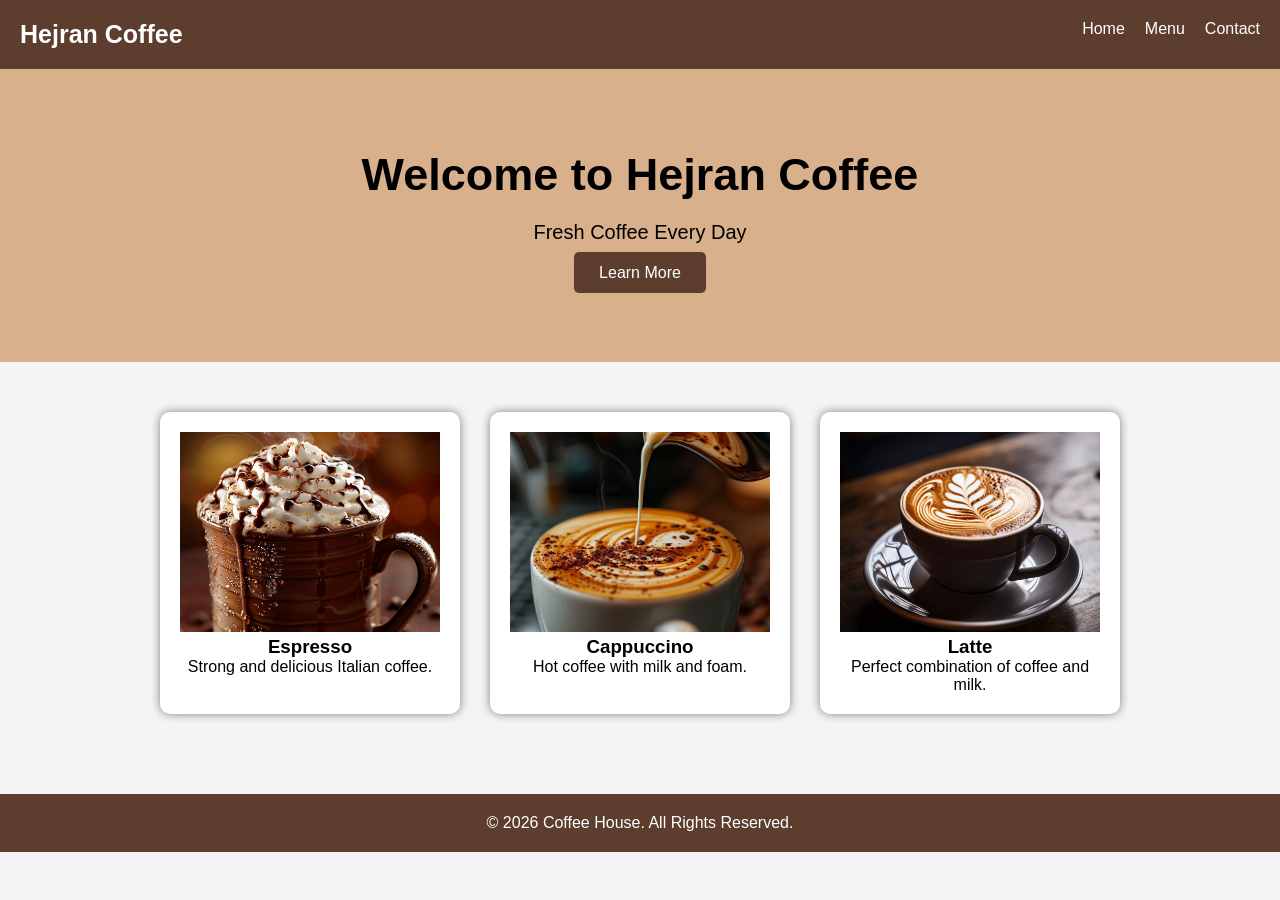
<file: index.html>
<!DOCTYPE html>
<html lang="en">
<head>
    <meta charset="UTF-8">
    <title>Hejran Coffee</title>
    <link rel="stylesheet" href="style.Css">
</head>
<body>

<header>
    <nav>
        <div class="logo">Hejran Coffee</div>

        <ul>
            <li><a href="index.html">Home</a ></li>
            <li><a href="menu.html">Menu</a ></li>
            <li><a href="contact.html">Contact</a ></li>
        </ul>
    </nav>
</header>

<section class="hero">
    <h1>Welcome to Hejran Coffee</h1>
    <p>Fresh Coffee Every Day</p >
    <a href="menu.html" class="btn">Learn More</a >
</section>

<section class="cards">

    <div class="card">
        <img src="StockCake-Decadent_Mocha_Delight-538320-standard.jpg" alt="Mocha-photo">
        <h3>Espresso</h3>
        <p>Strong and delicious Italian coffee.</p >
    </div>

    <div class="card">
        <img src="StockCake-Barista_Crafting_Cappuccino-314351-standard.jpg" alt="Cappuccino-photo">
        <h3>Cappuccino</h3>
        <p>Hot coffee with milk and foam.</p >
    </div>

    <div class="card">
        <img src="StockCake-Artistic_Latte_Coffee-85829-standard.jpg" alt="Latte-photo">
        <h3>Latte</h3>
        <p>Perfect combination of coffee and milk.</p >
    </div>

</section>

<footer>
    <p>© 2026 Coffee House. All Rights Reserved.</p >
</footer>

</body>
</html>
</file>
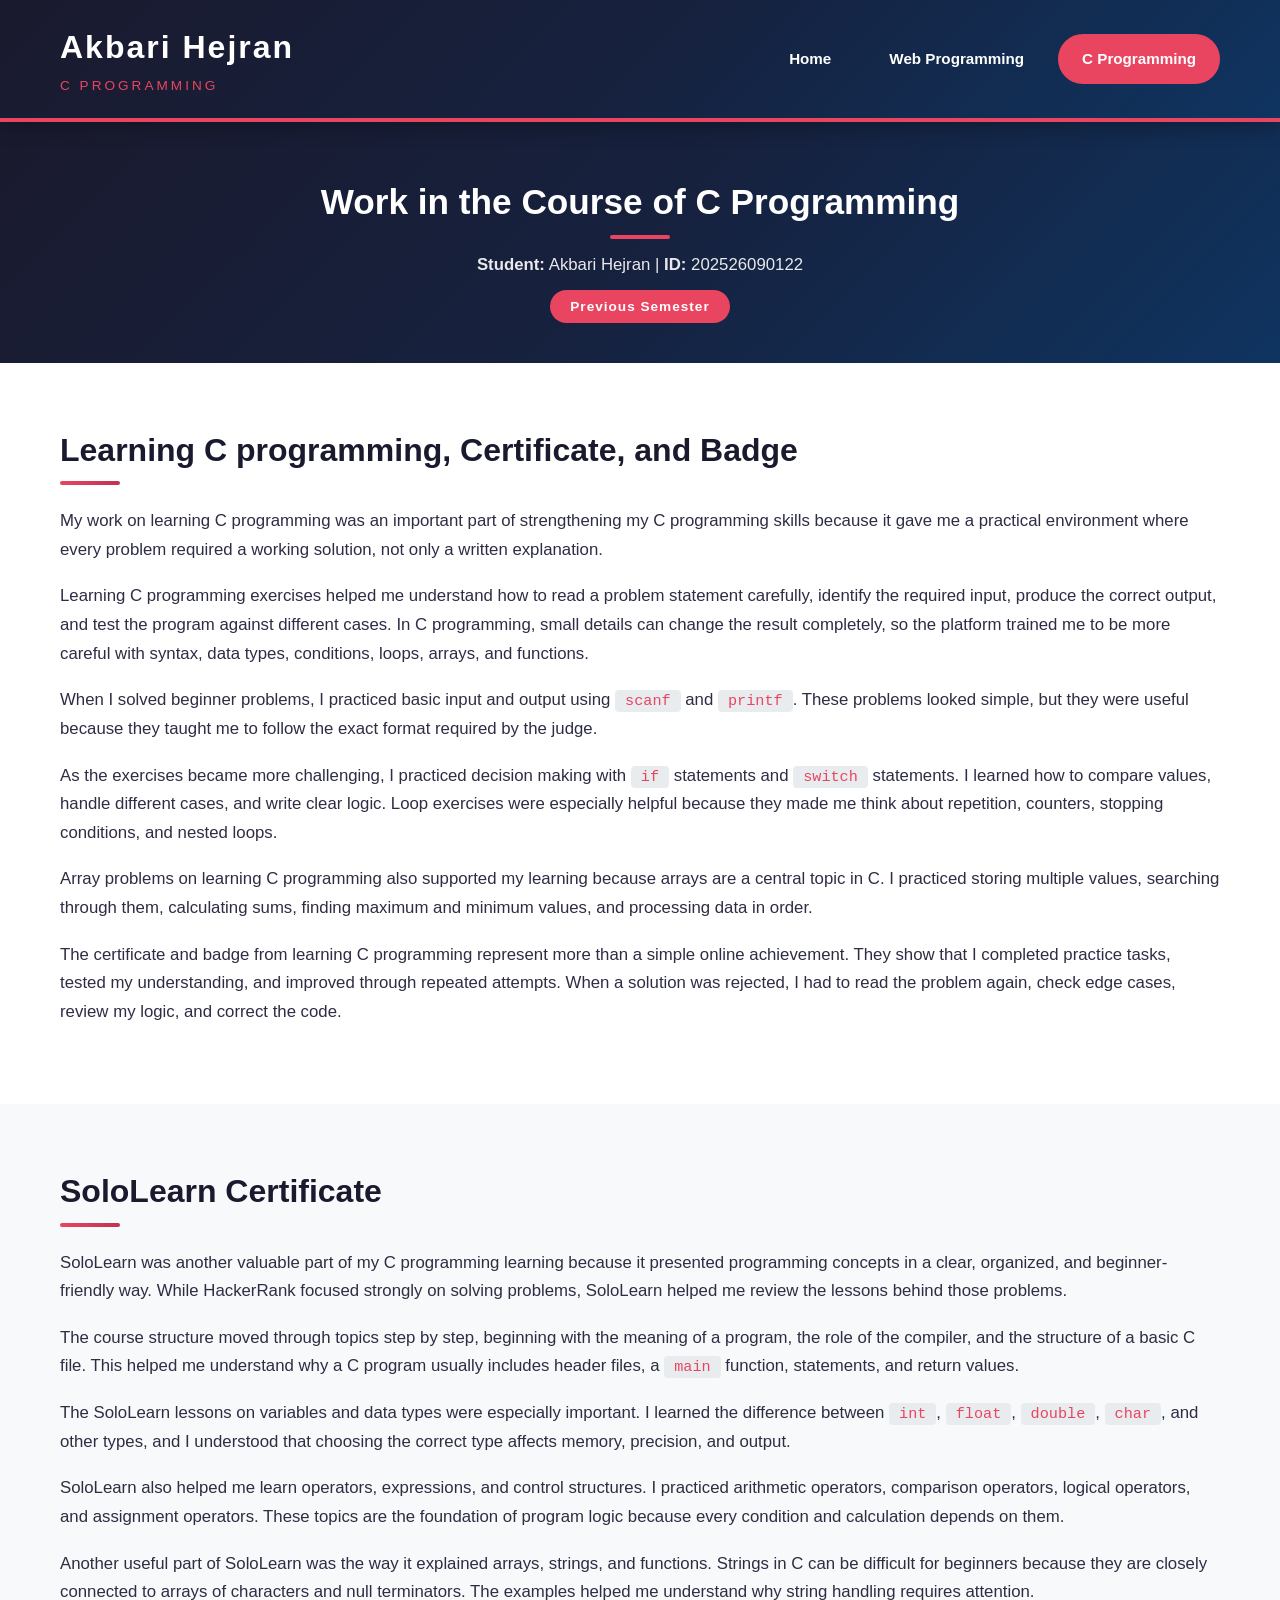
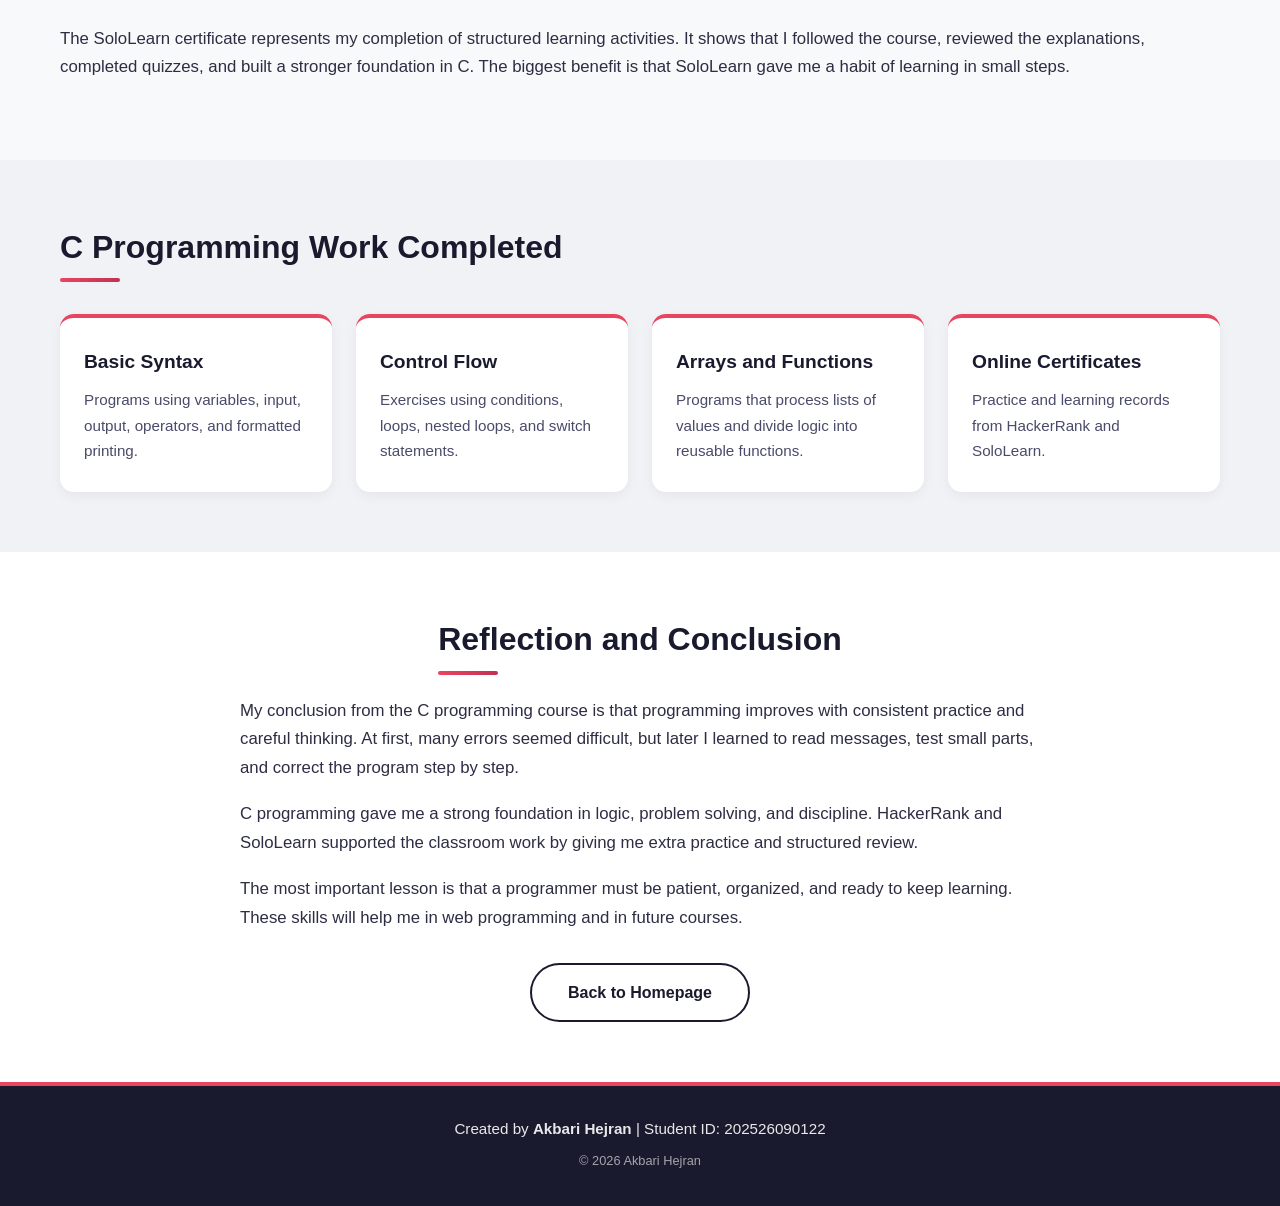
<file: C-programming.html>
<!DOCTYPE html>
<html lang="en">
<head>
    <meta charset="UTF-8">
    <meta name="viewport" content="width=device-width, initial-scale=1.0">
    <title>Akbari Hejran| C Programming</title>
    <link rel="stylesheet" href="style.css">
</head>
<body>

    <!-- ===== HEADER ===== -->
    <header>
        <div class="container header-container">
            <div class="logo">
                <h1>Akbari Hejran</h1>
                <p class="subtitle">C Programming</p >
            </div>
            <nav>
                <ul>
                    <li><a href=" index.html">Home</a ></li>
                    <li><a href="web-programming.html">Web Programming</a ></li>
                    <li><a href="C-programming.html" class="active">C Programming</a ></li>
                </ul>
            </nav>
        </div>
    </header>

    <!-- ===== MAIN CONTENT ===== -->
    <main>

        <!-- PAGE HEADER -->
        <section class="page-header">
            <div class="container">
                <h2>Work in the Course of C Programming</h2>
                <p class="student-info">
                    <strong>Student:</strong> Akbari Hejran
                    | <strong>ID:</strong> 202526090122
                </p >
                <p class="semester-note">Previous Semester</p >
            </div>
        </section>

        <!-- Learning C programming SECTION -->
        <section class="learn-c-programming">
            <div class="container">
                <h2>Learning C programming, Certificate, and Badge</h2>
                <div class="content-block">
                    <p>
                        My work on learning C programming was an important part of strengthening my C 
                        programming skills because it gave me a practical environment where 
                        every problem required a working solution, not only a written explanation.
                    </p >
                    <p>
                        Learning C programming exercises helped me understand how to read a problem statement 
                        carefully, identify the required input, produce the correct output, and 
                        test the program against different cases. In C programming, small details 
                        can change the result completely, so the platform trained me to be more 
                        careful with syntax, data types, conditions, loops, arrays, and functions.
                    </p >
                    <p>
                        When I solved beginner problems, I practiced basic input and output using 
                        <code>scanf</code> and <code>printf</code>. These problems looked simple, 
                        but they were useful because they taught me to follow the exact format 
                        required by the judge.
                    </p >
                    <p>
                        As the exercises became more challenging, I practiced decision making with 
                        <code>if</code> statements and <code>switch</code> statements. I learned 
                        how to compare values, handle different cases, and write clear logic. Loop 
                        exercises were especially helpful because they made me think about repetition, 
                        counters, stopping conditions, and nested loops.
                    </p >
                    <p>
                        Array problems on learning C programming also supported my learning because arrays are a 
                        central topic in C. I practiced storing multiple values, searching through them, 
                        calculating sums, finding maximum and minimum values, and processing data in order.
                    </p >
                    <p>
                        The certificate and badge from learning C programming represent more than a simple online 
                        achievement. They show that I completed practice tasks, tested my understanding, 
                        and improved through repeated attempts. When a solution was rejected, I had to 
                        read the problem again, check edge cases, review my logic, and correct the code.
                    </p >
                </div>
            </div>
        </section>

        <!-- SOLOLEARN SECTION -->
        <section class="sololearn">
            <div class="container">
                <h2>SoloLearn Certificate</h2>
                <div class="content-block">
                    <p>
                        SoloLearn was another valuable part of my C programming learning because it 
                        presented programming concepts in a clear, organized, and beginner-friendly way. 
                        While HackerRank focused strongly on solving problems, SoloLearn helped me 
                        review the lessons behind those problems.
                    </p >
                    <p>
                        The course structure moved through topics step by step, beginning with the 
                        meaning of a program, the role of the compiler, and the structure of a basic 
                        C file. This helped me understand why a C program usually includes header 
                        files, a <code>main</code> function, statements, and return values.
                    </p >
                    <p>
                        The SoloLearn lessons on variables and data types were especially important. 
                        I learned the difference between <code>int</code>, <code>float</code>, 
                        <code>double</code>, <code>char</code>, and other types, and I understood 
                        that choosing the correct type affects memory, precision, and output.
                    </p >
                    <p>
                        SoloLearn also helped me learn operators, expressions, and control structures. 
                        I practiced arithmetic operators, comparison operators, logical operators, and 
                        assignment operators. These topics are the foundation of program logic because 
                        every condition and calculation depends on them.
                    </p >
                    <p>
                        Another useful part of SoloLearn was the way it explained arrays, strings, and 
                        functions. Strings in C can be difficult for beginners because they are closely 
                        connected to arrays of characters and null terminators. The examples helped me 
                        understand why string handling requires attention.
                    </p >
                    <p>
                        The SoloLearn certificate represents my completion of structured learning 
                        activities. It shows that I followed the course, reviewed the explanations, 
                        completed quizzes, and built a stronger foundation in C. The biggest benefit 
                        is that SoloLearn gave me a habit of learning in small steps.
                    </p >
                </div>
            </div>
        </section>

        <!-- COURSE TOPICS -->
        <section class="course-topics">
            <div class="container">
                <h2>C Programming Work Completed</h2>
                <div class="topics-grid">
                    <div class="topic-card">
                        <h3>Basic Syntax</h3>
                        <p>Programs using variables, input, output, operators, and formatted printing.</p >
                    </div>
                    <div class="topic-card">
                        <h3>Control Flow</h3>
                        <p>Exercises using conditions, loops, nested loops, and switch statements.</p >
                    </div>
                    <div class="topic-card">
                        <h3>Arrays and Functions</h3>
                        <p>Programs that process lists of values and divide logic into reusable functions.</p >
                    </div>
                    <div class="topic-card">
                        <h3>Online Certificates</h3>
                        <p>Practice and learning records from HackerRank and SoloLearn.</p >
                    </div>
                </div>
            </div>
        </section>

        <!-- REFLECTION -->
        <section class="reflection">
            <div class="container">
                <h2>Reflection and Conclusion</h2>
                <div class="content-block">
                    <p>
                        My conclusion from the C programming course is that programming improves with 
                        consistent practice and careful thinking. At first, many errors seemed difficult, 
                        but later I learned to read messages, test small parts, and correct the program 
                        step by step.
                    </p >
                    <p>
                        C programming gave me a strong foundation in logic, problem solving, and 
                        discipline. HackerRank and SoloLearn supported the classroom work by giving me 
                        extra practice and structured review.
                    </p >
                    <p>
                        The most important lesson is that a programmer must be patient, organized, and 
                        ready to keep learning. These skills will help me in web programming and in 
                        future courses.
                    </p >
                </div>
                <a href="index.html" class="btn btn-secondary">Back to Homepage</a >
            </div>
        </section>

    </main>

    <!-- ===== FOOTER ===== -->
    <footer>
        <div class="container">
            <p>
                Created by <strong>Akbari Hejran</strong> 
                | Student ID: 202526090122
            </p >
            <p class="footer-small">&copy; 2026 Akbari Hejran</p >
        </div>
    </footer>

</body>
</html>
</file>
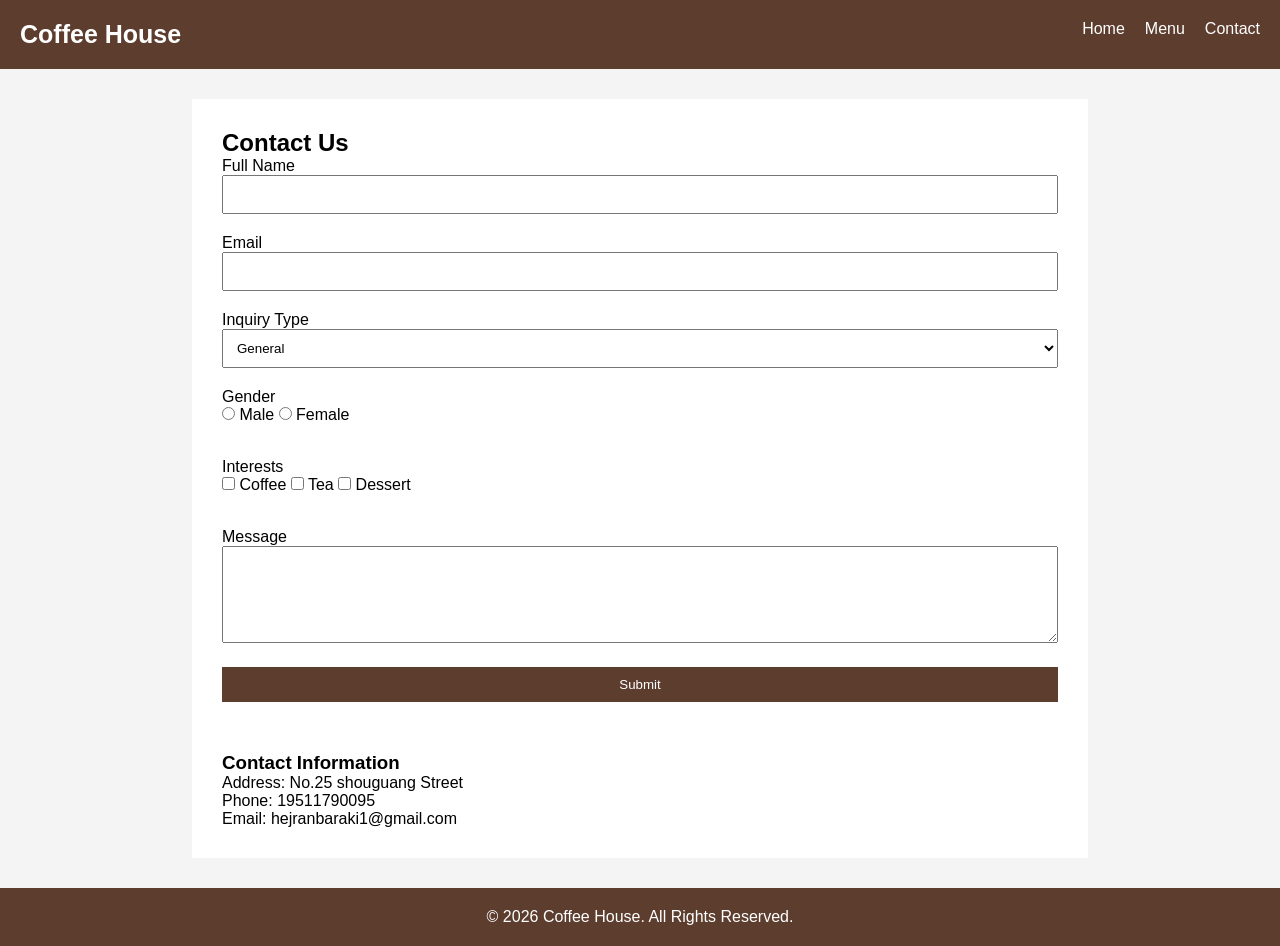
<file: contact.html>
<!DOCTYPE html>
<html lang="en">
<head>
    <meta charset="UTF-8">
    <title>Contact</title>
    <link rel="stylesheet" href="style.Css">
</head>
<body>

<header>
    <nav>
        <div class="logo">Coffee House</div>

        <ul>
            <li><a href="index.html">Home</a ></li>
            <li><a href="menu.html">Menu</a ></li>
            <li><a href="contact.html">Contact</a ></li>
        </ul>
    </nav>
</header>

<div class="contact-container">

<h2>Contact Us</h2>

<form>

<label>Full Name</label>
<input type="text">

<label>Email</label>
<input type="email">

<label>Inquiry Type</label>
<select>
    <option>General</option>
    <option>Order</option>
    <option>Complaint</option>
</select>

<label>Gender</label><br>

<input type="radio" name="gender"> Male
<input type="radio" name="gender"> Female

<br><br>

<label>Interests</label><br>

<input type="checkbox"> Coffee
<input type="checkbox"> Tea
<input type="checkbox"> Dessert

<br><br>

<label>Message</label>
<textarea rows="5"></textarea>

<input type="submit" value="Submit">

</form>

<div class="info">
    <h3>Contact Information</h3>
    <p>Address: No.25 shouguang Street</p >
    <p>Phone: 19511790095</p >
    <p>Email: hejranbaraki1@gmail.com</p >
</div>

</div>

<footer>
    <p>© 2026 Coffee House. All Rights Reserved.</p >
</footer>

</body>
</html>
</file>
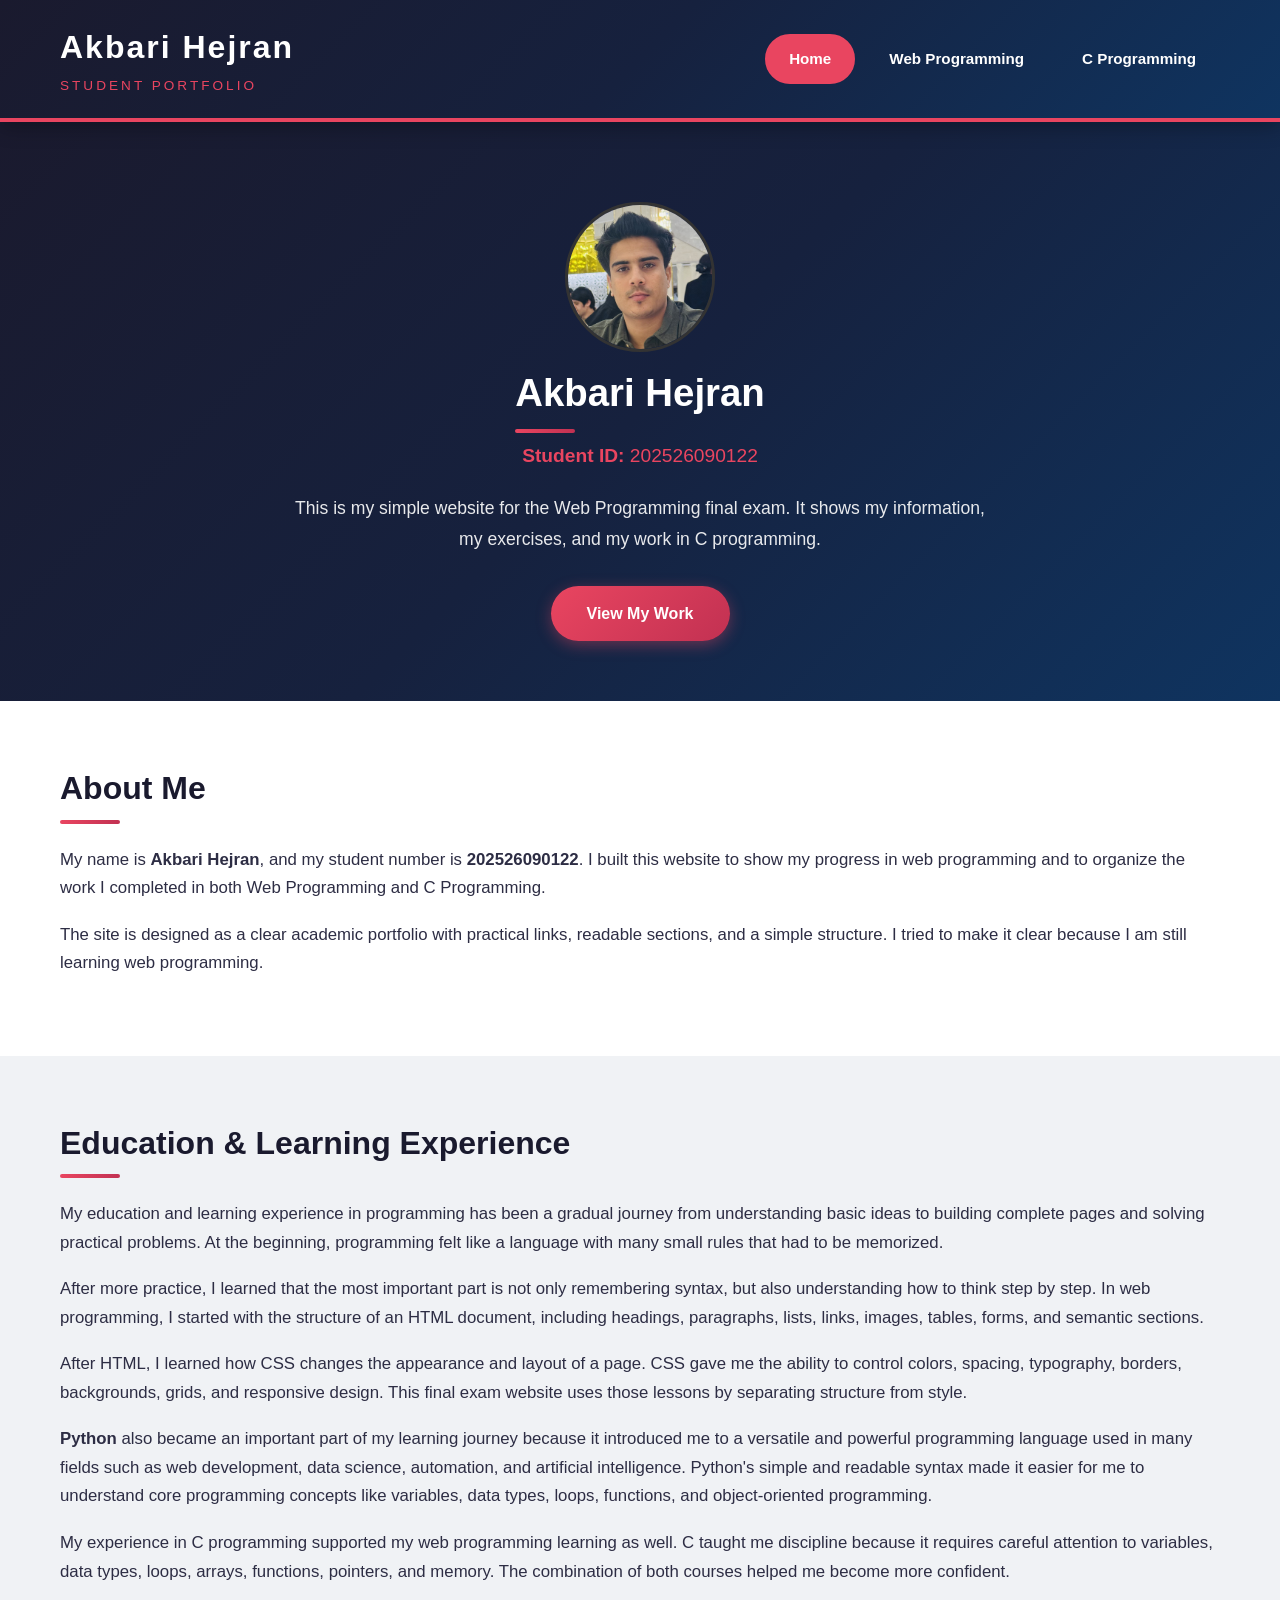
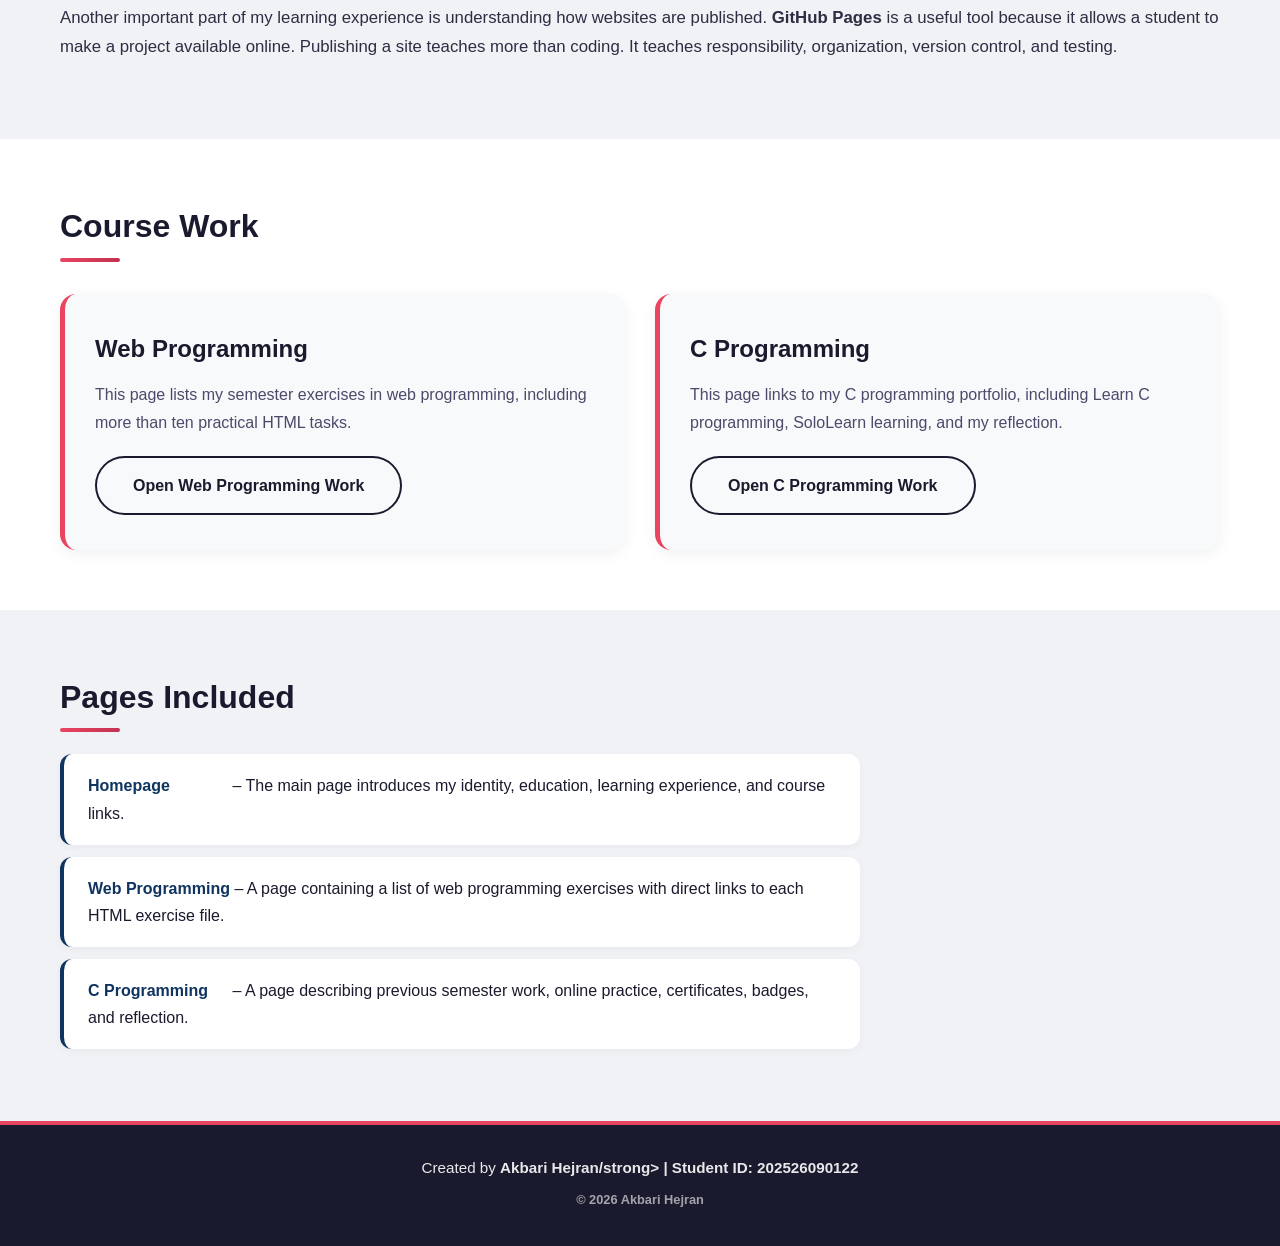
<file: h.html>
<!DOCTYPE html>
<html lang="en">
<head>
    <meta charset="UTF-8">
    <meta name="viewport" content="width=device-width, initial-scale=1.0">
    <title>AL-RAGAWI | Home</title>
    <link rel="stylesheet" href="style.css">
</head>
<body>

    <!-- ===== HEADER ===== -->
    <header>
        <div class="container header-container">
            <div class="logo">
                <h1>Akbari Hejran</h1>
                <p class="subtitle">Student Portfolio</p >
            </div>
            <nav>
                <ul>
                    <li><a href="index.html" class="active">Home</a ></li>
                    <li><a href="web-programming.html">Web Programming</a ></li>
                    <li><a href="c-programming.html">C Programming</a ></li>
                </ul>
            </nav>
        </div>
    </header>

    <!-- ===== MAIN CONTENT ===== -->
    <main>

        <!-- HERO SECTION -->
        <section class="hero">
            <div class="container">
                <div class="hero-content">
                   <div> <img src="IMG_8606.JPG" class="profile-photo" alt="Akbari-photo"></div> 
                    <h2 class="myName-color">Akbari Hejran</h2>
                    <p class="student-id"><strong>Student ID:</strong> 202526090122</p >
                    <p class="hero-description">
                        This is my simple website for the Web Programming final exam. 
                        It shows my information, my exercises, and my work in C programming.
                    </p >
                    <a href="web-programming.html" class="btn btn-primary">View My Work</a >
                </div>
            </div>
        </section>

        <!-- ABOUT ME SECTION -->
        <section class="about">
            <div class="container">
                <h2>About Me</h2>
                <div class="about-content">
                    <p>
                        My name is <strong>Akbari Hejran</strong>, 
                        and my student number is <strong>202526090122</strong>. I built this 
                        website to show my progress in web programming and to organize the work 
                        I completed in both Web Programming and C Programming.
                    </p >
                    <p>
                        The site is designed as a clear academic portfolio with practical links, 
                        readable sections, and a simple structure. I tried to make it clear 
                        because I am still learning web programming.
                    </p >
                </div>
            </div>
        </section>

        <!-- LEARNING JOURNEY SECTION -->
        <section class="learning-journey">
            <div class="container">
                <h2>Education &amp; Learning Experience</h2>
                <div class="journey-content">
                    <p>
                        My education and learning experience in programming has been a gradual 
                        journey from understanding basic ideas to building complete pages and 
                        solving practical problems. At the beginning, programming felt like a 
                        language with many small rules that had to be memorized.
                    </p >
                    <p>
                        After more practice, I learned that the most important part is not only 
                        remembering syntax, but also understanding how to think step by step. 
                        In web programming, I started with the structure of an HTML document, 
                        including headings, paragraphs, lists, links, images, tables, forms, 
                        and semantic sections.
                    </p >
                    <p>
                        After HTML, I learned how CSS changes the appearance and layout of a page. 
                        CSS gave me the ability to control colors, spacing, typography, borders, 
                        backgrounds, grids, and responsive design. This final exam website uses 
                        those lessons by separating structure from style.
                    </p >
                        
                    <p><strong>Python</strong> also became an important part of my learning 
                       journey because it introduced me to a versatile and powerful programming 
                       language used in many fields such as web development, data science, 
                       automation, and artificial intelligence. Python's simple and readable 
                       syntax made it easier for me to understand core programming concepts 
                       like variables, data types, loops, functions, and object-oriented 
                       programming.
                    </p >
                    
                    <p>
                        My experience in C programming supported my web programming learning as well. 
                        C taught me discipline because it requires careful attention to variables, 
                        data types, loops, arrays, functions, pointers, and memory. The combination 
                        of both courses helped me become more confident.
                    </p >
                    <p>
                        Another important part of my learning experience is understanding how 
                        websites are published. <strong>GitHub Pages</strong> is a useful tool 
                        because it allows a student to make a project available online. Publishing 
                        a site teaches more than coding. It teaches responsibility, organization, 
                        version control, and testing.
                    </p >
                </div>
            </div>
        </section>

        <!-- COURSE WORK CARDS -->
        <section class="course-work">
            <div class="container">
                <h2>Course Work</h2>
                <div class="cards-grid">
                    <!-- Web Programming Card -->
                    <div class="card">
                        <h3>Web Programming</h3>
                        <p>
                            This page lists my semester exercises in web programming, 
                            including more than ten practical HTML tasks.
                        </p >
                        <a href="web-programming.html" class="btn btn-secondary">Open Web Programming Work</a >
                    </div>
                    <!-- C Programming Card -->
                    <div class="card">
                        <h3>C Programming</h3>
                        <p>
                            This page links to my C programming portfolio, including 
                            Learn C programming, SoloLearn learning, and my reflection.
                        </p >
                        <a href="c-programming.html" class="btn btn-secondary">Open C Programming Work</a >
                    </div>
                </div>
            </div>
        </section>

        <!-- WEBSITE STRUCTURE -->
        <section class="site-structure">
            <div class="container">
                <h2>Pages Included</h2>
                <ul class="structure-list">
                    <li>
                        <strong>Homepage</strong> – The main page introduces my identity, 
                        education, learning experience, and course links.
                    </li>
                    <li>
                        <strong>Web Programming</strong> – A page containing a list of 
                        web programming exercises with direct links to each HTML exercise file.
                    </li>
                    <li>
                        <strong>C Programming</strong> – A page describing previous semester 
                        work, online practice, certificates, badges, and reflection.
                    </li>
                </ul>
            </div>
        </section>

    </main>

    <!-- ===== FOOTER ===== -->
    <footer>
        <div class="container">
            <p>
                Created by <strong>Akbari Hejran/strong> 
                | Student ID: 202526090122
            </p >
            <p class="footer-small">&copy; 2026 Akbari Hejran</p >
        </div>
    </footer>

</body>
</html>
</file>
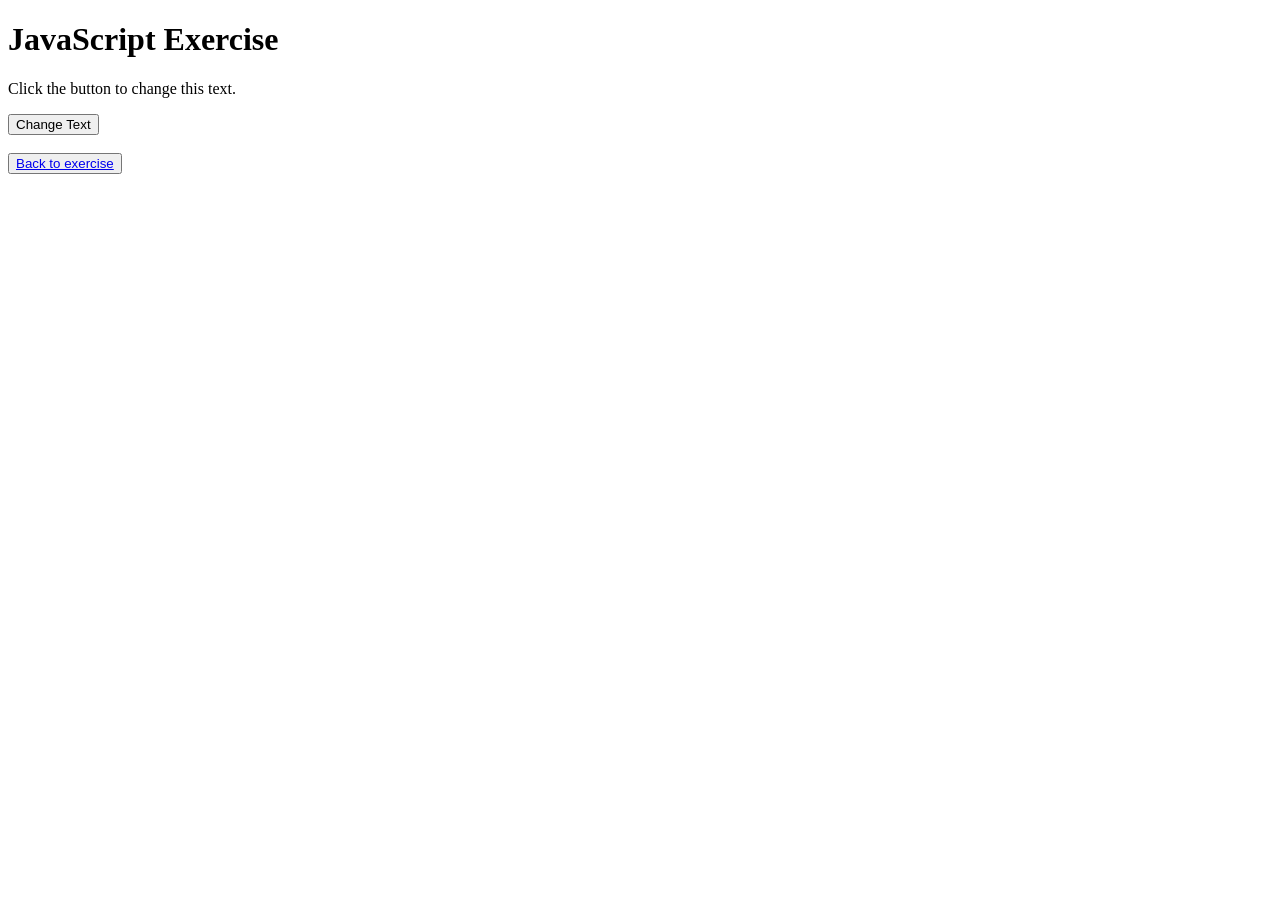
<file: javascript.html>
<!DOCTYPE html>
<html lang="en">
<head>
  <meta charset="UTF-8">
  <meta name="viewport" content="width=device-width, initial-scale=1.0">
  <title>JavaScript Exercise</title>
</head>
<body>
  <h1>JavaScript Exercise</h1>
  <p>Click the button to change this text.</p >
  <button id="changeTextBtn">Change Text</button>
  <br><br>
  
  <button><a href="web-programming.html" class="btn btn-secondary">Back to exercise</a ></button>
  
  
  <script>
    const textElement = document.querySelector('p');
    const changeBtn = document.getElementById('changeTextBtn');

    const messages = [
      "JavaScript changed the page content.",
      "Click the button to change this text.",
      "You clicked! Text updated.",
      "Hello from JavaScript",
      "Dynamic content — live!",
      "JavaScript in action"
    ];

    changeBtn.addEventListener('click', function() {
      const currentText = textElement.textContent;
      let newText;
      do {
        const randomIndex = Math.floor(Math.random() * messages.length);
        newText = messages[randomIndex];
      } while (newText === currentText && messages.length > 1);
      textElement.textContent = newText;
    });
  </script>
</body>
</html>
</file>
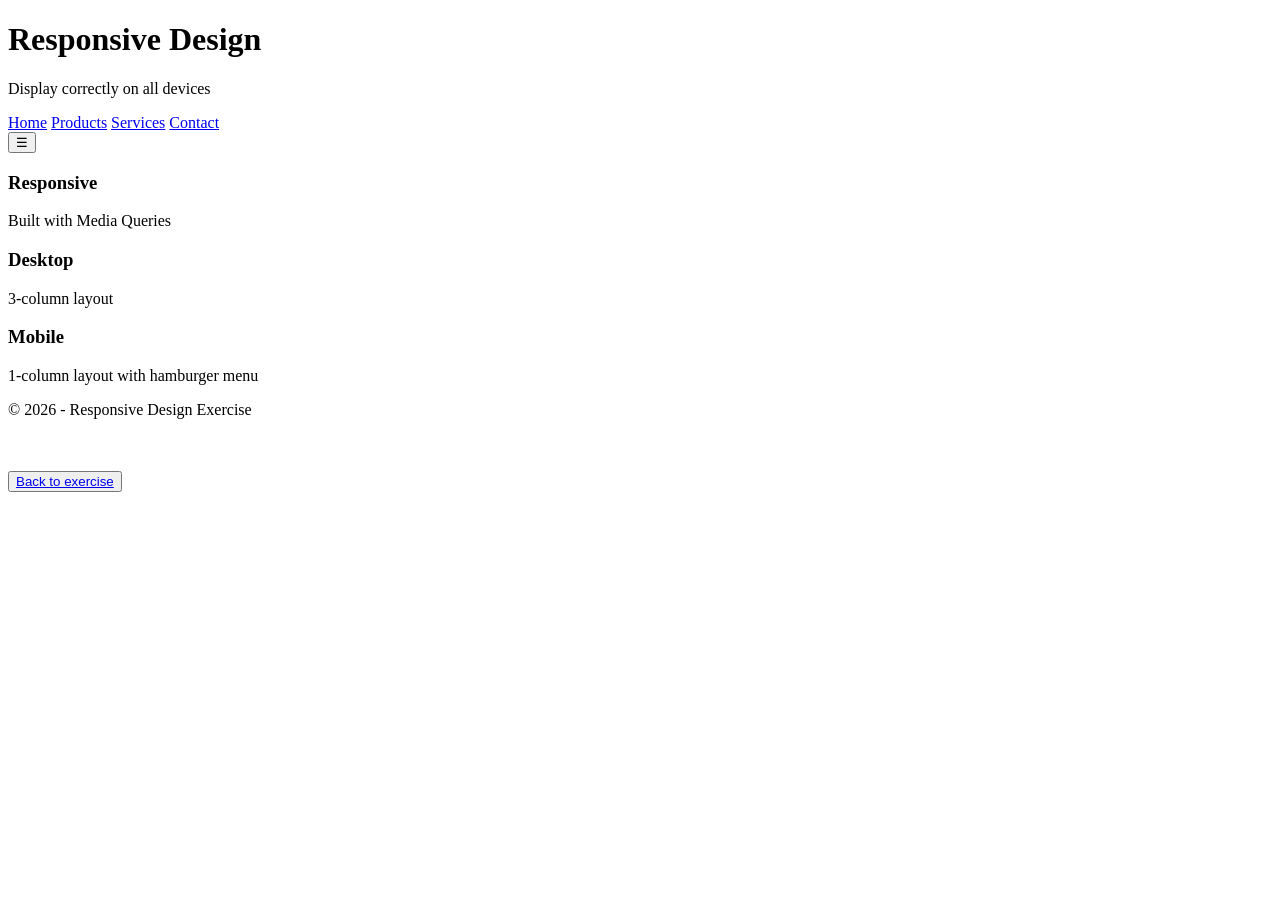
<file: Responsive design.html>
<!DOCTYPE html>
<html lang="en">
<head>
    <meta charset="UTF-8">
    <meta name="viewport" content="width=device-width, initial-scale=1.0">
    <title>Responsive Design</title>
</head>
<body>
    <header>
        <h1> Responsive Design</h1>
        <p>Display correctly on all devices</p >
    </header>

    <nav>
        <div id="menu">
            <a href=" ">Home</a >
            <a href="#">Products</a >
            <a href="#">Services</a >
            <a href="#">Contact</a >
        </div>
        <button onclick="document.getElementById('menu').classList.toggle('show')">☰</button>
    </nav>

    <div class="cards">
        <div>
            <h3> Responsive</h3>
            <p>Built with Media Queries</p >
        </div>
        <div>
            <h3>Desktop</h3>
            <p>3-column layout</p >
        </div>
        <div>
            <h3>Mobile</h3>
            <p>1-column layout with hamburger menu</p >
        </div>
    </div>

    <footer>
        <p>© 2026 - Responsive Design Exercise</p >
    </footer>
</body>
</html>  <br> <br>

<button><a href="web-programming.html" class="btn btn-secondary">Back to exercise</a ></button>
</file>
<file: style.Css>
*{
    margin:0;
    padding:0;
    box-sizing:border-box;
    font-family:Arial;
}

body{
    background:#f4f4f4;
}

nav{
    background:#5c3d2e;
    color:white;
    display:flex;
    justify-content:space-between;
    padding:20px;
}

.logo{
    font-size:25px;
    font-weight:bold;
}

nav ul{
    display:flex;
    list-style:none;
}

nav ul li{
    margin-left:20px;
}

nav a{
    color:white;
    text-decoration:none;
}

.hero{
    text-align:center;
    padding:80px;
    background:#d9b08c;
}

.hero h1{
    font-size:45px;
}

.hero p{
    margin:20px;
    font-size:20px;
}

.btn{
    background:#5c3d2e;
    color:white;
    padding:12px 25px;
    text-decoration:none;
    border-radius:5px;
}

.cards{
    display:flex;
    justify-content:center;
    gap:30px;
    padding:50px;
}

.card{
    background:white;
    width:300px;
    padding:20px;
    text-align:center;
    border-radius:10px;
    box-shadow:0 0 10px gray;
}

.card img{
    width:100%;
    height:200px;
    object-fit:cover;
}

.container{
    display:flex;
    padding:40px;
}

aside{
    width:25%;
    background:white;
    padding:20px;
}

aside ul{
    list-style:none;
}

aside li{
    padding:10px;
}

main{
    width:75%;
    background:white;
    padding:20px;
    margin-left:20px;
}

.content-box{
    display:flex;
    gap:20px;
    margin:20px 0;
}

.content-box img{
    width:250px;
}

table{
    width:100%;
    border-collapse:collapse;
}

table,th,td{
    border:1px solid black;
}

th,td{
    padding:15px;
    text-align:center;
}

.contact-container{
    width:70%;
    margin:auto;
    background:white;
    padding:30px;
    margin-top:30px;
}

input,
select,
textarea{
    width:100%;
    padding:10px;
    margin-bottom:20px;
}

input[type="radio"],
input[type="checkbox"]{
    width:auto;
}

input[type="submit"]{
    background:#5c3d2e;
    color:white;
    border:none;
    cursor:pointer;
}

.info{
    margin-top:30px;
}

footer{
    background:#5c3d2e;
    color:white;
    text-align:center;
    padding:20px;
    margin-top:30px;
}
</file>
<file: style.css>
/* ============================================
   RESET & BASE STYLES
   ============================================ */
* {
    margin: 0;
    padding: 0;
    box-sizing: border-box;
}

html {
    scroll-behavior: smooth;
}

body {
    font-family: 'Segoe UI', Tahoma, Geneva, Verdana, sans-serif;
    font-size: 16px;
    line-height: 1.7;
    color: #1a1a2e;
    background-color: #f8f9fa;
}

/* ============================================
   CONTAINER
   ============================================ */
.container {
    max-width: 1200px;
    margin: 0 auto;
    padding: 0 20px;
}

/* ============================================
   HEADER / NAVIGATION
   ============================================ */
header {
    background: linear-gradient(135deg, #1a1a2e 0%, #16213e 50%, #0f3460 100%);
    color: #ffffff;
    padding: 20px 0;
    border-bottom: 4px solid #e94560;
    position: sticky;
    top: 0;
    z-index: 1000;
    box-shadow: 0 4px 20px rgba(0, 0, 0, 0.3);
}

.header-container {
    display: flex;
    justify-content: space-between;
    align-items: center;
    flex-wrap: wrap;
}

.logo h1 {
    font-size: 2rem;
    font-weight: 700;
    letter-spacing: 2px;
    color: #ffffff;
}

.logo .subtitle {
    font-size: 0.85rem;
    color: #e94560;
    letter-spacing: 3px;
    text-transform: uppercase;
    font-weight: 300;
}

nav ul {
    list-style: none;
    display: flex;
    gap: 10px;
    flex-wrap: wrap;
}

nav ul li a {
    display: inline-block;
    padding: 10px 22px;
    color: #ffffff;
    text-decoration: none;
    font-weight: 600;
    font-size: 0.95rem;
    border-radius: 30px;
    transition: all 0.3s ease;
    border: 2px solid transparent;
}

nav ul li a:hover {
    background-color: rgba(233, 69, 96, 0.2);
    border-color: #e94560;
    transform: translateY(-2px);
}

nav ul li a.active {
    background-color: #e94560;
    border-color: #e94560;
    color: #ffffff;
}

/* ============================================
   BUTTONS
   ============================================ */
.btn {
    display: inline-block;
    padding: 14px 36px;
    border-radius: 30px;
    text-decoration: none;
    font-weight: 700;
    font-size: 1rem;
    transition: all 0.3s ease;
    border: none;
    cursor: pointer;
}

.btn-primary {
    background: linear-gradient(135deg, #e94560, #c23152);
    color: #ffffff;
    box-shadow: 0 4px 15px rgba(233, 69, 96, 0.4);
}

.btn-primary:hover {
    transform: translateY(-3px);
    box-shadow: 0 8px 30px rgba(233, 69, 96, 0.5);
}

.btn-secondary {
    background: transparent;
    color: #1a1a2e;
    border: 2px solid #1a1a2e;
}

.btn-secondary:hover {
    background: #1a1a2e;
    color: #ffffff;
    transform: translateY(-3px);
}

/* ============================================
   HERO SECTION (Homepage)
   ============================================ */
.hero {
    background: linear-gradient(135deg, #1a1a2e 0%, #16213e 50%, #0f3460 100%);
    color: #ffffff;
    padding: 80px 0 60px 0;
    text-align:center ;
}
.profile-photo{
    width: 150px;
    height: 150px;
    border-radius: 50%;
    object-fit: cover;
    border: 3px solid #333;
    
}


.hero h2 {
    font-size: 2.4rem;
    font-weight: 700;
    margin-bottom: 15px;
    
}
.myName-color{
    color: white;
}

.hero .student-id {
    font-size: 1.2rem;
    color: #e94560;
    margin-bottom: 20px;
}
.hero-description {
    max-width: 700px;
    margin: 0 auto 30px auto;
    font-size: 1.1rem;
    opacity: 0.9;
    line-height: 1.8;
}


/* ============================================
   SECTION HEADINGS
   ============================================ */
section {
    padding: 60px 0;
}

section h2 {
    font-size: 2rem;
    font-weight: 700;
    color: #1a1a2e;
    margin-bottom: 30px;
    position: relative;
    display: inline-block;
}

section h2::after {
    content: '';
    position: absolute;
    bottom: -8px;
    left: 0;
    width: 60px;
    height: 4px;
    background: linear-gradient(90deg, #e94560, #c23152);
    border-radius: 2px;
}

/* ============================================
   ABOUT / LEARNING JOURNEY
   ============================================ */
.about {
    background-color: #ffffff;
}

.about-content p,
.journey-content p {
    margin-bottom: 18px;
    font-size: 1.05rem;
    color: #2d2d44;
}

.learning-journey {
    background-color: #f0f2f5;
}

/* ============================================
   COURSE WORK CARDS
   ============================================ */
.course-work {
    background-color: #ffffff;
}

.cards-grid {
    display: grid;
    grid-template-columns: repeat(auto-fit, minmax(280px, 1fr));
    gap: 30px;
    margin-top: 10px;
}

.card {
    background: #f8f9fa;
    padding: 35px 30px;
    border-radius: 16px;
    border-left: 5px solid #e94560;
    box-shadow: 0 4px 15px rgba(0, 0, 0, 0.06);
    transition: all 0.3s ease;
}

.card:hover {
    transform: translateY(-6px);
    box-shadow: 0 12px 40px rgba(0, 0, 0, 0.1);
}

.card h3 {
    font-size: 1.5rem;
    color: #1a1a2e;
    margin-bottom: 12px;
}

.card p {
    color: #4a4a6a;
    margin-bottom: 20px;
}

/* ============================================
   SITE STRUCTURE
   ============================================ */
.site-structure {
    background-color: #f0f2f5;
}

.structure-list {
    list-style: none;
    padding: 0;
    max-width: 800px;
}

.structure-list li {
    padding: 18px 24px;
    margin-bottom: 12px;
    background: #ffffff;
    border-radius: 12px;
    border-left: 4px solid #0f3460;
    box-shadow: 0 2px 8px rgba(0, 0, 0, 0.04);
}

.structure-list li strong {
    color: #0f3460;
    display: inline-block;
    min-width: 140px;
}

/* ============================================
   PAGE HEADER (subpages)
   ============================================ */
.page-header {
    background: linear-gradient(135deg, #1a1a2e 0%, #16213e 50%, #0f3460 100%);
    color: #ffffff;
    padding: 50px 0 40px 0;
    text-align: center;
}

.page-header h2 {
    color: #ffffff;
    font-size: 2.2rem;
    margin-bottom: 10px;
}

.page-header h2::after {
    background: #e94560;
    left: 50%;
    transform: translateX(-50%);
}

.page-header .student-info {
    font-size: 1.05rem;
    opacity: 0.9;
    margin-top: 10px;
}

.page-header .semester-note {
    display: inline-block;
    background: #e94560;
    padding: 5px 20px;
    border-radius: 20px;
    font-size: 0.85rem;
    margin-top: 10px;
    font-weight: 600;
    letter-spacing: 1px;
}

/* ============================================
   EXERCISE LIST (Web Programming)
   ============================================ */
.exercises {
    background-color: #ffffff;
}

.exercise-list {
    list-style: none;
    padding: 0;
    max-width: 800px;
}

.exercise-list li {
    padding: 16px 20px;
    margin-bottom: 10px;
    background: #f8f9fa;
    border-radius: 10px;
    border: 1px solid #e9ecef;
    transition: all 0.2s ease;
    font-size: 1.05rem;
}

.exercise-list li:hover {
    background: #f0f2f5;
    border-color: #e94560;
    transform: translateX(6px);
}

.exercise-list li strong {
    color: #0f3460;
    display: inline-block;
    min-width: 200px;
}

/* ============================================
   SUMMARY
   ============================================ */
.summary {
    background-color: #f0f2f5;
    text-align: center;
}

.summary p {
    max-width: 700px;
    margin: 0 auto 30px auto;
    font-size: 1.05rem;
}

/* ============================================
   C PROGRAMMING PAGES
   ============================================ */
.learn-c-programming,
.sololearn,
.reflection {
    background-color: #ffffff;
}

.sololearn {
    background-color: #f8f9fa;
}

.content-block p {
    margin-bottom: 18px;
    font-size: 1.05rem;
    color: #2d2d44;
}

.content-block code {
    background: #e9ecef;
    padding: 2px 10px;
    border-radius: 4px;
    font-family: 'Courier New', monospace;
    font-size: 0.95rem;
    color: #e94560;
}

/* ============================================
   TOPICS GRID (C Programming)
   ============================================ */
.course-topics {
    background-color: #f0f2f5;
}

.topics-grid {
    display: grid;
    grid-template-columns: repeat(auto-fit, minmax(240px, 1fr));
    gap: 24px;
    margin-top: 10px;
}

.topic-card {
    background: #ffffff;
    padding: 28px 24px;
    border-radius: 14px;
    box-shadow: 0 4px 12px rgba(0, 0, 0, 0.05);
    border-top: 4px solid #e94560;
    transition: all 0.3s ease;
}

.topic-card:hover {
    transform: translateY(-4px);
    box-shadow: 0 10px 30px rgba(0, 0, 0, 0.08);
}

.topic-card h3 {
    font-size: 1.2rem;
    color: #1a1a2e;
    margin-bottom: 8px;
}

.topic-card p {
    color: #4a4a6a;
    font-size: 0.95rem;
}

/* ============================================
   REFLECTION
   ============================================ */
.reflection {
    background-color: #ffffff;
    text-align: center;
}

.reflection .content-block {
    text-align: left;
    max-width: 800px;
    margin: 0 auto 30px auto;
}

/* ============================================
   FOOTER
   ============================================ */
footer {
    background: #1a1a2e;
    color: #ffffff;
    padding: 30px 0;
    text-align: center;
    border-top: 4px solid #e94560;
}

footer p {
    margin-bottom: 5px;
    font-size: 0.95rem;
    opacity: 0.9;
}

footer .footer-small {
    font-size: 0.8rem;
    opacity: 0.6;
    margin-top: 8px;
}

/* ============================================
   RESPONSIVE DESIGN
   ============================================ */

/* Tablets and smaller laptops */
@media (max-width: 992px) {
    .hero h2 {
        font-size: 2rem;
    }

    section h2 {
        font-size: 1.7rem;
    }
}

/* Mobile devices */
@media (max-width: 768px) {
    .header-container {
        flex-direction: column;
        align-items: center;
        gap: 15px;
        text-align: center;
    }

    .logo h1 {
        font-size: 1.6rem;
    }

    nav ul {
        justify-content: center;
    }

    nav ul li a {
        padding: 8px 16px;
        font-size: 0.85rem;
    }

    .hero {
        padding: 50px 0 40px 0;
    }

    .hero h2 {
        font-size: 1.5rem;
    }

    .hero-description {
        font-size: 1rem;
    }

    section {
        padding: 40px 0;
    }

    section h2 {
        font-size: 1.5rem;
    }

    .cards-grid {
        grid-template-columns: 1fr;
    }

    .topics-grid {
        grid-template-columns: 1fr 1fr;
    }

    .exercise-list li {
        padding: 14px 16px;
        font-size: 0.95rem;
    }

    .exercise-list li strong {
        display: block;
        margin-bottom: 4px;
        min-width: auto;
    }

    .structure-list li {
        padding: 14px 16px;
    }

    .structure-list li strong {
        display: block;
        margin-bottom: 4px;
    }

    .btn {
        padding: 12px 28px;
        font-size: 0.9rem;
    }

    .page-header h2 {
        font-size: 1.6rem;
    }

    .page-header .student-info {
        font-size: 0.95rem;
    }
}

/* Small mobile devices */
@media (max-width: 480px) {
    .topics-grid {
        grid-template-columns: 1fr;
    }

    .hero h2 {
        font-size: 1.3rem;
    }

    .container {
        padding: 0 14px;
    }

    .card {
        padding: 25px 20px;
    }
}
</file>
